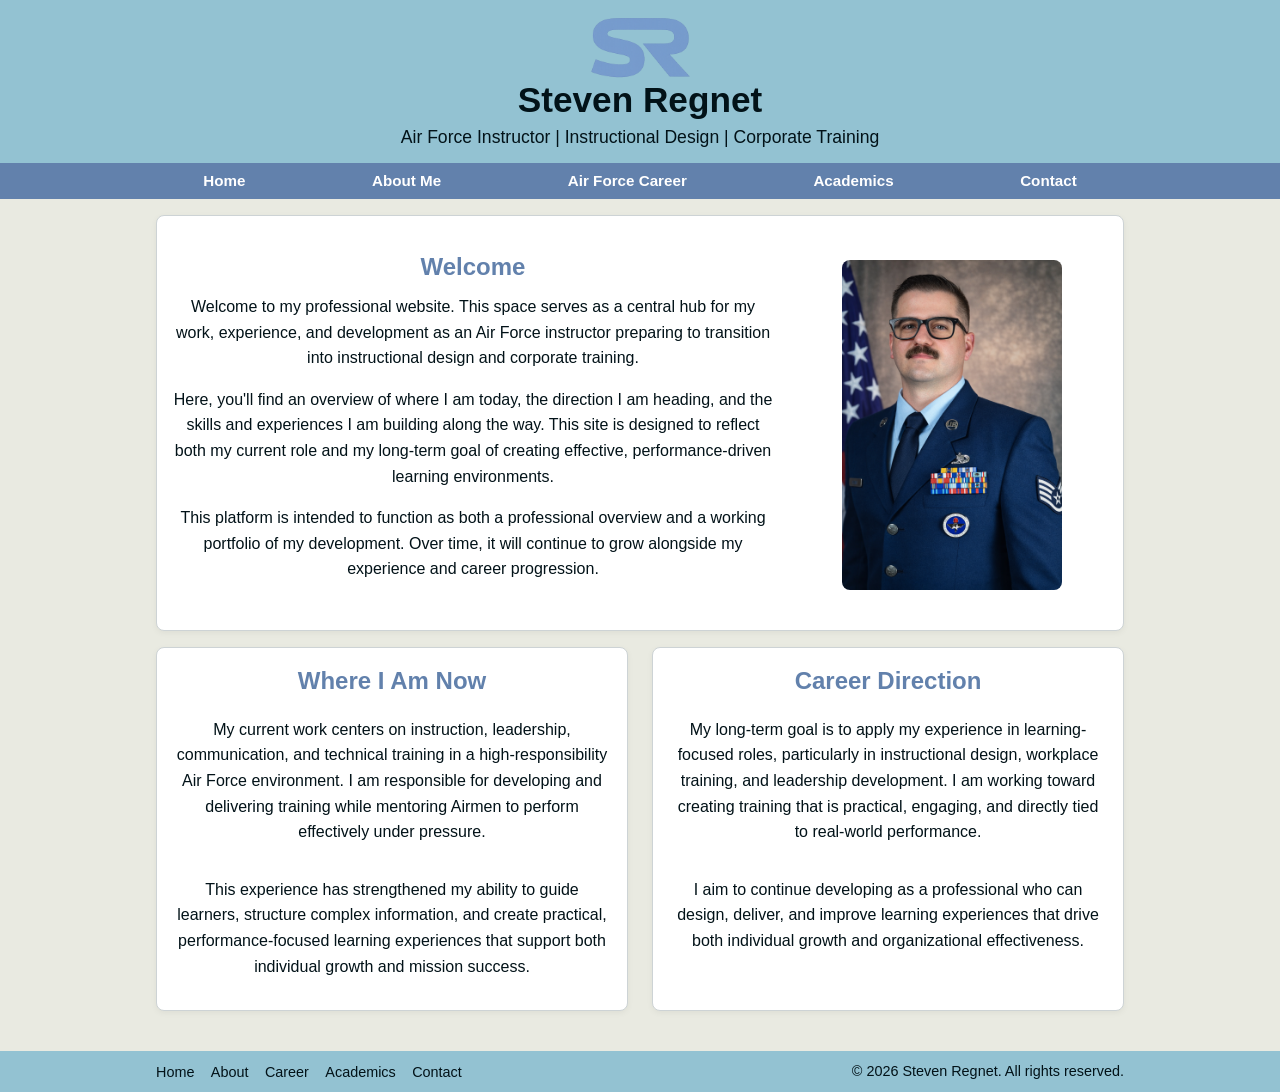
<file: index.html>
<!DOCTYPE html>
<html lang="en">

<head>
  <meta charset="utf-8">
  <meta name="viewport" content="width=device-width, initial-scale=1.0">
  <title>Home | Steven Regnet</title>
  <link rel="stylesheet" href="stevenregnet.css">
  <link rel="icon" type="image/png" href="favicon.png">
  <link rel="shortcut icon" href="favicon.png">
  <meta name="description" content="Learn more about Steven Regnet, his background, values, and career journey.">
</head>
<!-- Google tag (gtag.js) -->
<script async src="https://www.googletagmanager.com/gtag/js?id=G-LES7SQQPZR"></script>
<script>
  window.dataLayer = window.dataLayer || [];
  function gtag(){dataLayer.push(arguments);}
  gtag('js', new Date());

  gtag('config', 'G-LES7SQQPZR');
</script>
<body>

  <header>
    <img src="SR_Logo_Transparent.png" alt="SR Logo" class="logo">
    <h1>Steven Regnet</h1>
    <p>Air Force Instructor | Instructional Design | Corporate Training</p>
  </header>

  <nav>
    <div class="nav-container">
      <a href="index.html">Home</a>
      <a href="about.html">About Me</a>
      <a href="career.html">Air Force Career</a>
      <a href="academics.html">Academics</a>
      <a href="contact.html">Contact</a>
    </div>
  </nav>

  <main>
    <section class="hero">
      <div class="hero-content">

        <div class="hero-text">
          <h2>Welcome</h2>
          <p>
            Welcome to my professional website. This space serves as a central hub for my work, experience, and
            development as an Air Force instructor preparing to transition into instructional design and corporate
            training.
          </p>
          <p>
            Here, you'll find an overview of where I am today, the direction I am heading, and the skills and
            experiences I am building along the way. This site is designed to reflect both my current role and my
            long-term goal of creating effective, performance-driven learning environments.
          </p>
          <p>This platform is intended to function as both a professional overview and a working portfolio of my
            development. Over time, it will continue to grow alongside my experience and career
            progression.
          </p>
        </div>
        <img src="Regnet_Blues.png" alt="Professional photo of Steven Regnet">
      </div>
    </section>

    <div class="two-column">
      <section>
        <h2>Where I Am Now</h2>
        <p>
          My current work centers on instruction, leadership, communication, and technical training in a
          high-responsibility Air Force environment. I am responsible for developing and delivering training while
          mentoring Airmen to perform effectively under pressure.
        </p>
        <p>This experience has strengthened my ability to guide learners, structure complex information, and create
          practical, performance-focused learning experiences that support both individual growth and mission success.
        </p>
      </section>

      <section>
        <h2>Career Direction</h2>
        <p>
          My long-term goal is to apply my experience in learning-focused roles, particularly in instructional design,
          workplace training, and leadership development. I am working toward creating training that is practical,
          engaging, and directly tied to real-world performance.
        </p>
        <p>
          I aim to continue developing as a professional who can design, deliver, and improve learning experiences that
          drive both individual growth and organizational effectiveness.
        </p>
      </section>
    </div>
  </main>

  <footer>
    <div class="footer-container">

      <div class="footer-left">
        <a href="index.html">Home</a>
        <a href="about.html">About</a>
        <a href="career.html">Career</a>
        <a href="academics.html">Academics</a>
        <a href="contact.html">Contact</a>
      </div>

      <div class="footer-right">
        <p>&copy; 2026 Steven Regnet. All rights reserved.</p>
      </div>

    </div>
  </footer>

</body>

</html>
</file>
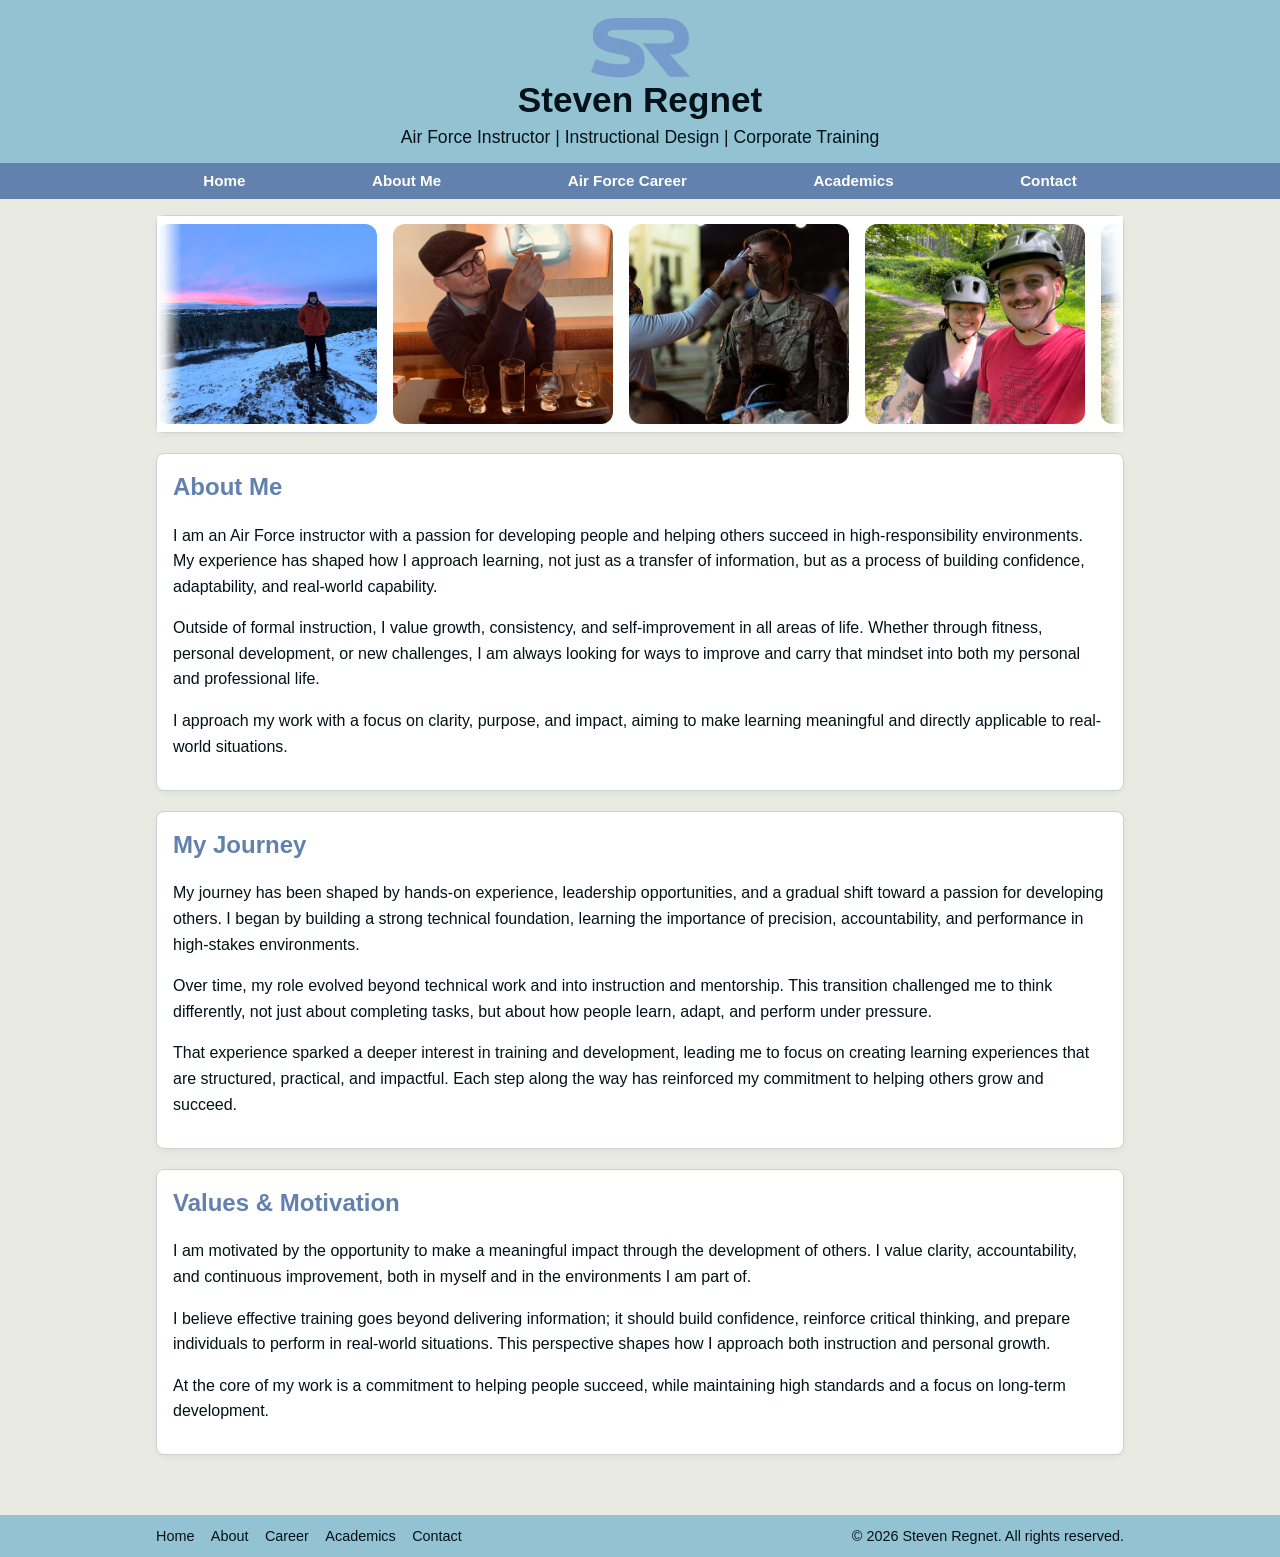
<file: about.html>
<!DOCTYPE html>
<html lang="en">

<head>
  <meta charset="utf-8">
  <meta name="viewport" content="width=device-width, initial-scale=1.0">
  <title>About Me | Steven Regnet</title>
  <link rel="stylesheet" href="stevenregnet.css">
  <link rel="icon" type="image/png" href="favicon.png">
  <link rel="shortcut icon" href="favicon.png">
  <meta name="description" content="Learn more about Steven Regnet, his background, values, and career journey.">
</head>
<!-- Google tag (gtag.js) -->
<script async src="https://www.googletagmanager.com/gtag/js?id=G-LES7SQQPZR"></script>
<script>
  window.dataLayer = window.dataLayer || [];
  function gtag(){dataLayer.push(arguments);}
  gtag('js', new Date());

  gtag('config', 'G-LES7SQQPZR');
</script>
<body>

  <header>
    <img src="SR_Logo_Transparent.png" alt="SR Logo" class="logo">
    <h1>Steven Regnet</h1>
    <p>Air Force Instructor | Instructional Design | Corporate Training</p>
  </header>

  <nav>
    <div class="nav-container">
      <a href="index.html">Home</a>
      <a href="about.html">About Me</a>
      <a href="career.html">Air Force Career</a>
      <a href="academics.html">Academics</a>
      <a href="contact.html">Contact</a>
    </div>
  </nav>

  <main>
    <section class="about-slider-section">
      <div class="photo-slider">
        <div class="photo-track">
          <img src="Iceland.jpg" alt="Steven photo 1" class="slider-img">
          <img src="scotch.jpg" alt="Steven photo 2" class="slider-img">
          <img src="covid.jpg" alt="Steven photo 3" class="slider-img">
          <img src="biking.jpg" alt="Steven photo 4" class="slider-img">
          <img src="scotland.jpg" alt="Steven photo 5" class="slider-img">
          <img src="fish.jpg" alt="Steven photo 6" class="slider-img">
          <img src="specs.jpg" alt="Steven photo 7" class="slider-img">
          <img src="Iceland.jpg" alt="Steven photo 1 duplicate" class="slider-img">
          <img src="scotch.jpg" alt="Steven photo 2 duplicate" class="slider-img">
          <img src="covid.jpg" alt="Steven photo 3 duplicate" class="slider-img">
          <img src="biking.jpg" alt="Steven photo 4 duplicate" class="slider-img">
          <img src="scotland.jpg" alt="Steven photo 5 duplicate" class="slider-img">
          <img src="fish.jpg" alt="Steven photo 6 duplicate" class="slider-img">
          <img src="specs.jpg" alt="Steven photo 7 duplicate" class="slider-img">
        </div>
      </div>
    </section>

    <section>
      <h2>About Me</h2>
      <p>
        I am an Air Force instructor with a passion for developing people and helping others succeed in
        high-responsibility environments. My experience has shaped how I approach learning, not just as a transfer of
        information, but as a process of building confidence, adaptability, and real-world capability.
      </p>
      <p>
        Outside of formal instruction, I value growth, consistency, and self-improvement in all areas of life. Whether
        through fitness, personal development, or new challenges, I am always looking for ways to improve and carry that
        mindset into both my personal and professional life.
      </p>
      <p>
        I approach my work with a focus on clarity, purpose, and impact, aiming to make learning meaningful and directly
        applicable to real-world situations.
      </p>
    </section>

    <section>
      <h2>My Journey</h2>
      <p>
        My journey has been shaped by hands-on experience, leadership opportunities, and a gradual shift toward a
        passion for developing others. I began by building a strong technical foundation, learning the importance of
        precision, accountability, and performance in high-stakes environments.
      </p>
      <p>
        Over time, my role evolved beyond technical work and into instruction and mentorship. This transition challenged
        me to think differently, not just about completing tasks, but about how people learn, adapt, and perform under
        pressure.
      </p>
      <p>
        That experience sparked a deeper interest in training and development, leading me to focus on creating learning
        experiences that are structured, practical, and impactful. Each step along the way has reinforced my commitment
        to helping others grow and succeed.
      </p>
    </section>

    <section>
      <h2>Values & Motivation</h2>
      <p>
        I am motivated by the opportunity to make a meaningful impact through the development of others. I value
        clarity, accountability, and continuous improvement, both in myself and in the environments I am part of.
      </p>
      <p>
        I believe effective training goes beyond delivering information; it should build confidence, reinforce critical
        thinking, and prepare individuals to perform in real-world situations. This perspective shapes how I approach
        both instruction and personal growth.
      </p>
      <p>
        At the core of my work is a commitment to helping people succeed, while maintaining high standards and a focus
        on long-term development.
      </p>
    </section>
  </main>

  <footer>
    <div class="footer-container">

      <div class="footer-left">
        <a href="index.html">Home</a>
        <a href="about.html">About</a>
        <a href="career.html">Career</a>
        <a href="academics.html">Academics</a>
        <a href="contact.html">Contact</a>
      </div>

      <div class="footer-right">
        <p>&copy; 2026 Steven Regnet. All rights reserved.</p>
      </div>

    </div>
  </footer>

</body>

</html>
</file>
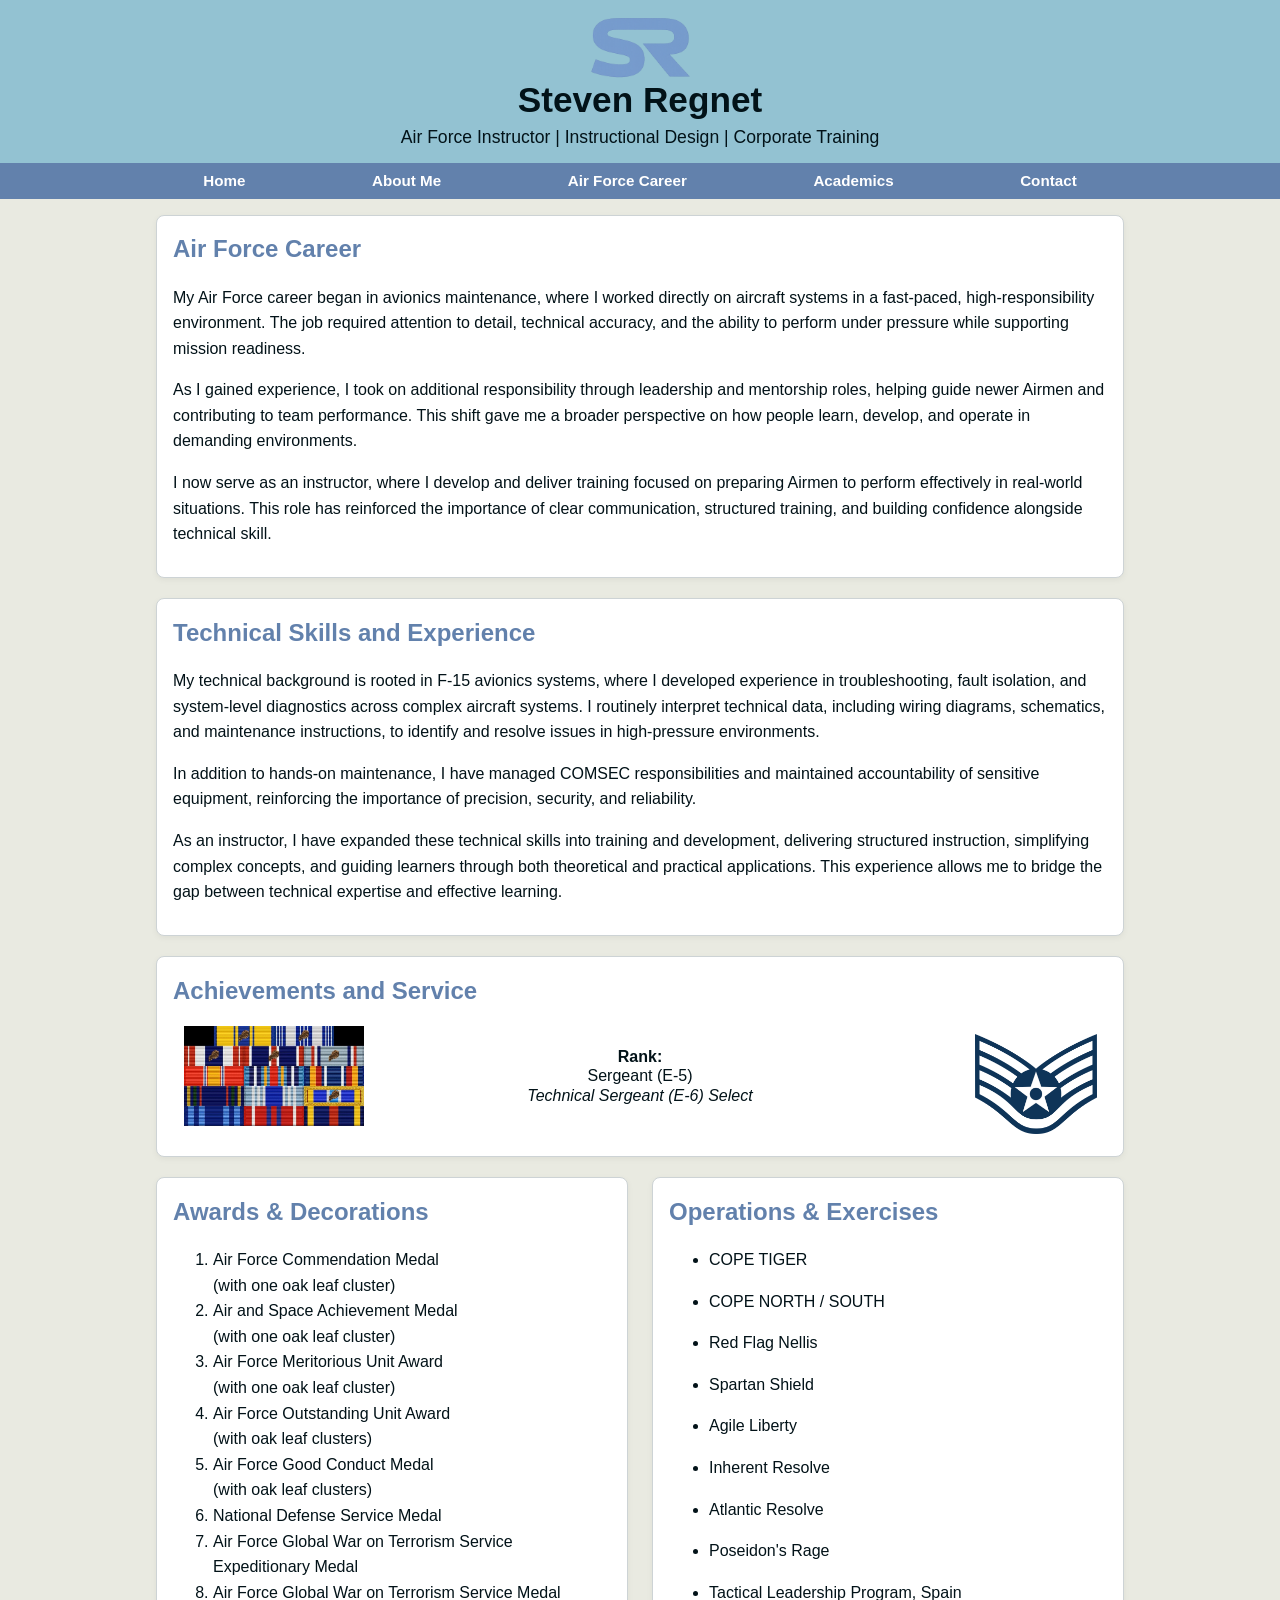
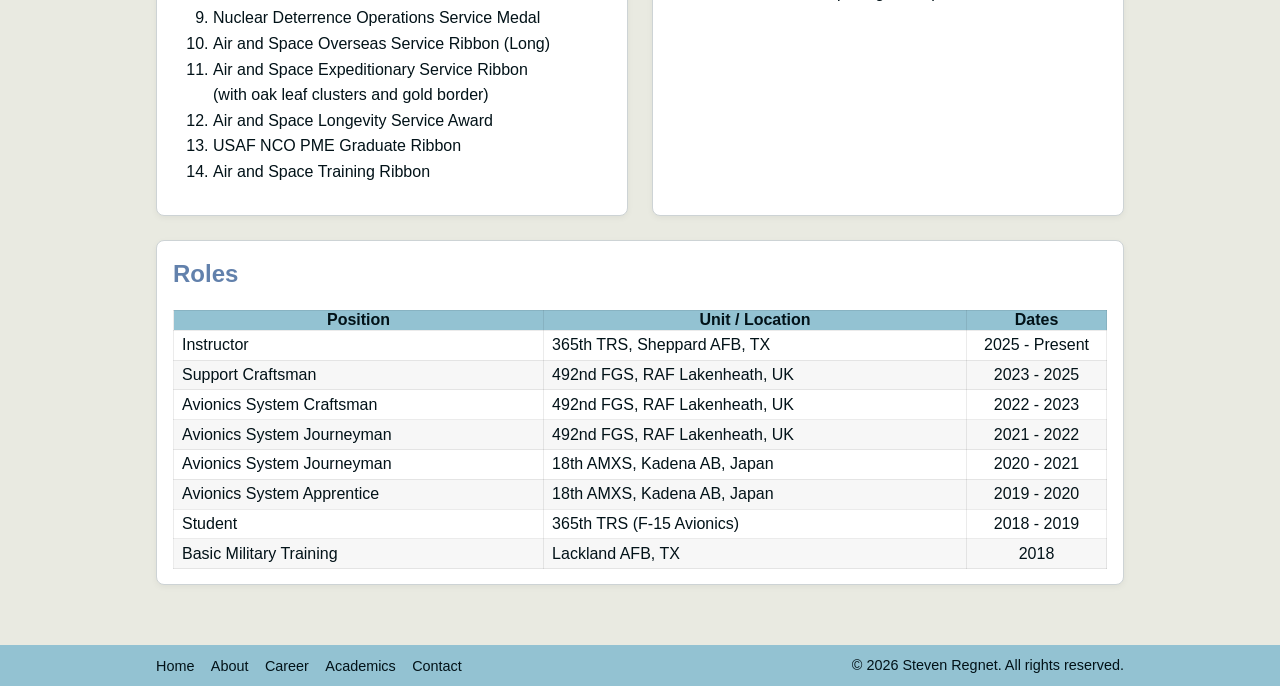
<file: career.html>
<!DOCTYPE html>
<html lang="en">

<head>
  <meta charset="utf-8">
  <meta name="viewport" content="width=device-width, initial-scale=1.0">
  <title>Air Force Career | Steven Regnet</title>
  <link rel="stylesheet" href="stevenregnet.css">
  <link rel="icon" type="image/png" href="favicon.png">
  <link rel="shortcut icon" href="favicon.png">
  <meta name="description" content="Learn more about Steven Regnet, his background, values, and career journey.">
</head>
<!-- Google tag (gtag.js) -->
<script async src="https://www.googletagmanager.com/gtag/js?id=G-LES7SQQPZR"></script>
<script>
  window.dataLayer = window.dataLayer || [];
  function gtag(){dataLayer.push(arguments);}
  gtag('js', new Date());

  gtag('config', 'G-LES7SQQPZR');
</script>
<body>

  <header>
    <img src="SR_Logo_Transparent.png" alt="SR Logo" class="logo">
    <h1>Steven Regnet</h1>
    <p>Air Force Instructor | Instructional Design | Corporate Training</p>
  </header>

  <nav>
    <div class="nav-container">
      <a href="index.html">Home</a>
      <a href="about.html">About Me</a>
      <a href="career.html">Air Force Career</a>
      <a href="academics.html">Academics</a>
      <a href="contact.html">Contact</a>
    </div>
  </nav>

  <main>
    <section>
      <h2>Air Force Career</h2>
      <p>
        My Air Force career began in avionics maintenance, where I worked directly on aircraft systems in a fast-paced,
        high-responsibility environment. The job required attention to detail, technical accuracy, and the ability to
        perform under pressure while supporting mission readiness.
      </p>
      <p>
        As I gained experience, I took on additional responsibility through leadership and mentorship roles, helping
        guide newer Airmen and contributing to team performance. This shift gave me a broader perspective on how people
        learn, develop, and operate in demanding environments.
      </p>
      <p>
        I now serve as an instructor, where I develop and deliver training focused on preparing Airmen to perform
        effectively in real-world situations. This role has reinforced the importance of clear communication, structured
        training, and building confidence alongside technical skill.
      </p>
    </section>

    <section>
      <h2>Technical Skills and Experience</h2>
      <p>
        My technical background is rooted in F-15 avionics systems, where I developed experience in troubleshooting,
        fault isolation, and system-level diagnostics across complex aircraft systems. I routinely interpret technical
        data, including wiring diagrams, schematics, and maintenance instructions, to identify and resolve issues in
        high-pressure environments.
      </p>
      <p>
        In addition to hands-on maintenance, I have managed COMSEC responsibilities and maintained accountability of
        sensitive equipment, reinforcing the importance of precision, security, and reliability.
      </p>
      <p>
        As an instructor, I have expanded these technical skills into training and development, delivering structured
        instruction, simplifying complex concepts, and guiding learners through both theoretical and practical
        applications. This experience allows me to bridge the gap between technical expertise and effective learning.
      </p>
    </section>

    <section>
      <h2>Achievements and Service</h2>
      <div class="rank-header">
        <div class="rank-side rank-left">
          <img src="ribbonrack.jpg" alt="Air Force Ribbon Rack" class="ribbon-rack">
        </div>
        <div class="rank-text">
          <p><strong>Rank:</strong></p>
          <p>Sergeant (E-5)</p>
          <p><em>Technical Sergeant (E-6) Select</em></p>
        </div>
        <div class="rank-side rank-right">
          <img src="ssgt_rank.png" alt="Staff Sergeant Rank">
        </div>
      </div>
    </section>

    <div class="two-column-left">
      <section>
        <h2>Awards & Decorations</h2>
        <ol>
          <li>Air Force Commendation Medal<br>(with one oak leaf cluster)</li>
          <li>Air and Space Achievement Medal<br>(with one oak leaf cluster)</li>
          <li>Air Force Meritorious Unit Award<br>(with one oak leaf cluster)</li>
          <li>Air Force Outstanding Unit Award<br>(with oak leaf clusters)</li>
          <li>Air Force Good Conduct Medal<br>(with oak leaf clusters)</li>
          <li>National Defense Service Medal</li>
          <li>Air Force Global War on Terrorism Service Expeditionary Medal</li>
          <li>Air Force Global War on Terrorism Service Medal</li>
          <li>Nuclear Deterrence Operations Service Medal</li>
          <li>Air and Space Overseas Service Ribbon (Long)</li>
          <li>Air and Space Expeditionary Service Ribbon<br>(with oak leaf clusters and gold border)</li>
          <li>Air and Space Longevity Service Award</li>
          <li>USAF NCO PME Graduate Ribbon</li>
          <li>Air and Space Training Ribbon</li>
        </ol>
      </Section>

      <section>
        <h2>Operations & Exercises</h2>
        <ul>
          <li>COPE TIGER</li>
          <li>COPE NORTH / SOUTH</li>
          <li>Red Flag Nellis</li>
          <li>Spartan Shield</li>
          <li>Agile Liberty</li>
          <li>Inherent Resolve</li>
          <li>Atlantic Resolve</li>
          <li>Poseidon's Rage</li>
          <li>Tactical Leadership Program, Spain</li>
        </ul>
      </section>
    </div>

    <div>
      <section>
        <h2>Roles</h2>
        <table>
          <thead>
            <tr>
              <th>Position</th>
              <th>Unit / Location</th>
              <th>Dates</th>
            </tr>
          </thead>
          <tbody>
            <tr>
              <td>Instructor</td>
              <td>365th TRS, Sheppard AFB, TX</td>
              <td class="date">2025 - Present</td>
            </tr>

            <tr>
              <td>Support Craftsman</td>
              <td>492nd FGS, RAF Lakenheath, UK</td>
              <td class="date">2023 - 2025</td>
            </tr>

            <tr>
              <td>Avionics System Craftsman</td>
              <td>492nd FGS, RAF Lakenheath, UK</td>
              <td class="date">2022 - 2023</td>
            </tr>

            <tr>
              <td>Avionics System Journeyman</td>
              <td>492nd FGS, RAF Lakenheath, UK</td>
              <td class="date">2021 - 2022</td>
            </tr>

            <tr>
              <td>Avionics System Journeyman</td>
              <td>18th AMXS, Kadena AB, Japan</td>
              <td class="date">2020 - 2021</td>
            </tr>

            <tr>
              <td>Avionics System Apprentice</td>
              <td>18th AMXS, Kadena AB, Japan</td>
              <td class="date">2019 - 2020</td>
            </tr>

            <tr>
              <td>Student</td>
              <td>365th TRS (F-15 Avionics)</td>
              <td class="date">2018 - 2019</td>
            </tr>

            <tr>
              <td>Basic Military Training</td>
              <td>Lackland AFB, TX</td>
              <td class="date">2018</td>
            </tr>
          </tbody>
        </table>
      </section>
    </div>
  </main>

  <footer>
    <div class="footer-container">

      <div class="footer-left">
        <a href="index.html">Home</a>
        <a href="about.html">About</a>
        <a href="career.html">Career</a>
        <a href="academics.html">Academics</a>
        <a href="contact.html">Contact</a>
      </div>

      <div class="footer-right">
        <p>&copy; 2026 Steven Regnet. All rights reserved.</p>
      </div>

    </div>
  </footer>

</body>

</html>
</file>
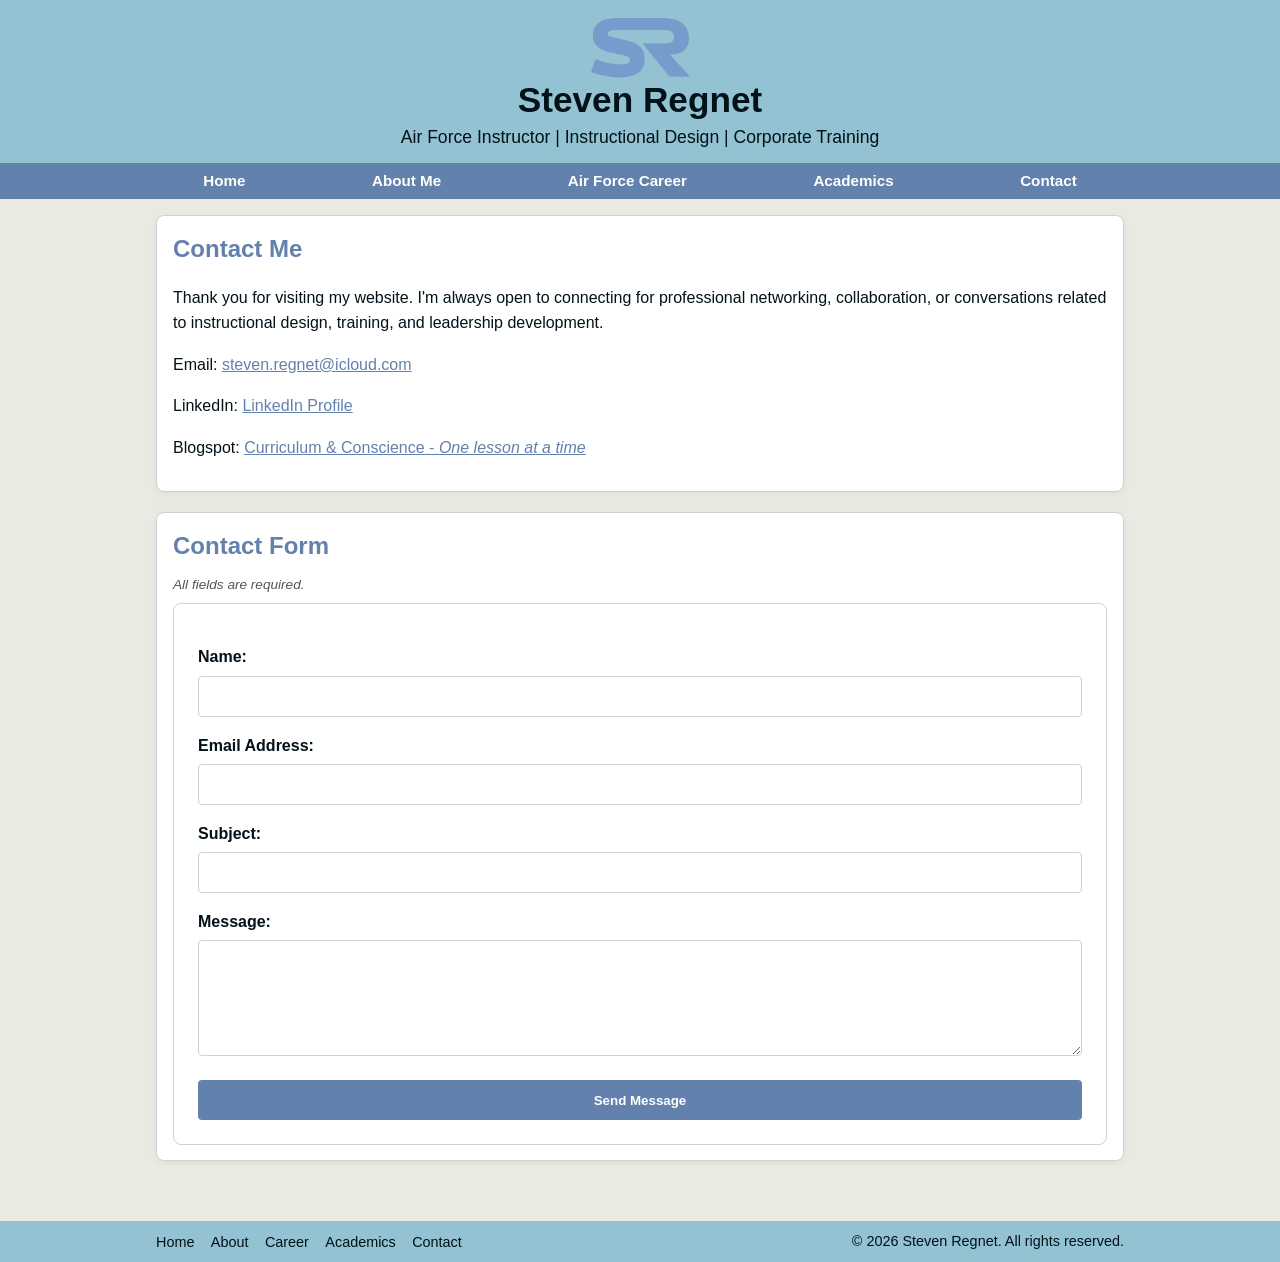
<file: contact.html>
<!DOCTYPE html>
<html lang="en">

<head>
  <meta charset="utf-8">
  <meta name="viewport" content="width=device-width, initial-scale=1.0">
  <title>Contact | Steven Regnet</title>
  <link rel="stylesheet" href="stevenregnet.css">
  <link rel="icon" type="image/png" href="favicon.png">
  <link rel="shortcut icon" href="favicon.png">
  <meta name="description" content="Learn more about Steven Regnet, his background, values, and career journey.">
</head>
<!-- Google tag (gtag.js) -->
<script async src="https://www.googletagmanager.com/gtag/js?id=G-LES7SQQPZR"></script>
<script>
  window.dataLayer = window.dataLayer || [];
  function gtag(){dataLayer.push(arguments);}
  gtag('js', new Date());

  gtag('config', 'G-LES7SQQPZR');
</script>
<body>

  <header>
    <img src="SR_Logo_Transparent.png" alt="SR Logo" class="logo">
    <h1>Steven Regnet</h1>
    <p>Air Force Instructor | Instructional Design | Corporate Training</p>
  </header>

  <nav>
    <div class="nav-container">
      <a href="index.html">Home</a>
      <a href="about.html">About Me</a>
      <a href="career.html">Air Force Career</a>
      <a href="academics.html">Academics</a>
      <a href="contact.html">Contact</a>
    </div>
  </nav>

  <main>
    <section>
      <h2>Contact Me</h2>
      <p>
        Thank you for visiting my website. I'm always open to connecting for professional networking, collaboration, or
        conversations related to instructional design, training, and leadership development.
      </p>
      <p>
        Email: <a href="mailto:steven.regnet@icloud.com">steven.regnet@icloud.com</a>
      </p>
      <p>
        LinkedIn: <a href="https://www.linkedin.com/in/steven-regnet" target="_blank" rel="noopener noreferrer">LinkedIn
          Profile</a>
      </p>
      <p>
        Blogspot:
        <a href="https://stevenregnet.blogspot.com/" target="_blank" rel="noopener noreferrer">Curriculum &
          Conscience - <em>One lesson at a time</em></a>
      </p>
    </section>
    <section>
      <h2>Contact Form</h2>
      <p class="form-note"><em>All fields are required.</em></p>
      <form action="#" method="post">
        <label for="fullname">Name:</label>
        <input type="text" id="fullname" name="fullname" required>

        <label for="email">Email Address:</label>
        <input type="email" id="email" name="email" required>

        <label for="subject">Subject:</label>
        <input type="text" id="subject" name="subject" required>

        <label for="message">Message:</label>
        <textarea id="message" name="message" rows="6" cols="30" required></textarea>

        <input type="submit" value="Send Message">
      </form>
    </section>
  </main>

  <footer>
    <div class="footer-container">

      <div class="footer-left">
        <a href="index.html">Home</a>
        <a href="about.html">About</a>
        <a href="career.html">Career</a>
        <a href="academics.html">Academics</a>
        <a href="contact.html">Contact</a>
      </div>

      <div class="footer-right">
        <p>&copy; 2026 Steven Regnet. All rights reserved.</p>
      </div>

    </div>
  </footer>

</body>

</html>
</file>
<file: stevenregnet.css>
:root {
  --text: #021218;
  --background: #e9eae1;
  --primary: #93c2d2;
  --secondary: #cdd3d5;
  --accent: #6281ac;
}

* {
  box-sizing: border-box;
}

body {
  margin: 0;
  font-family: Arial, Helvetica, sans-serif;
  background-color: var(--background);
  color: var(--text);
  line-height: 1.6;
  min-height: 100vh;
  display: flex;
  flex-direction: column;
}

header {
  background-color: var(--primary);
  color: var(--text);
  text-align: center;
  padding: 1rem 1rem 0.75rem 1rem;
}

header h1 {
  margin: 0;
  font-size: 2.2rem;
  line-height: 1.1;
}

header p {
  margin: 0.2rem 0 0 0;
  font-size: 1.1rem;
}

.logo {
  width: 100px;
  height: auto;
  display: block;
  margin: 0 auto 0.15rem auto;
  border-radius: 0;
}

nav {
  background-color: var(--accent);
  padding: 0.2rem 1rem;
}

.nav-container {
  max-width: 1000px;
  margin: 0 auto;
  display: flex;
  justify-content: space-around;
  align-items: center;
  flex-wrap: wrap;
  gap: 0;
}

nav a {
  color: white;
  text-decoration: none;
  font-weight: bold;
  font-size: 0.95rem;
  padding: 0.15rem 0.4rem;
  white-space: nowrap;
}

nav a:hover {
  color: var(--background);
  text-decoration: none;
}

main {
  width: 100%;
  max-width: 1000px;
  min-width: 0;
  margin: 0 auto;
  padding: 1rem 1rem 0.5rem 1rem;
  flex: 1;
}

section {
  background-color: white;
  border: 1px solid var(--secondary);
  border-radius: 8px;
  padding: 0.9rem 1rem;
  margin-bottom: 1.25rem;
  box-shadow: 0 2px 6px rgba(0, 0, 0, 0.05);
}

h2,
h3 {
  color: var(--accent);
  margin-top: 0;
  margin-bottom: 0;
}

h4 {
  margin-top: 0;
}

img {
  max-width: 100%;
  height: auto;
  border-radius: 8px;
}

label {
  margin-top: 0.75rem;
}

table {
  width: 100%;
  border-collapse: collapse;
  margin-top: 1rem;
  background-color: white;
}

th,
td {
  border: 1px solid rgba(0, 0, 0, 0.08);
  padding: 0.4rem 0.5rem;
  text-align: left;
  line-height: 1;
}

th {
  background-color: var(--primary);
  font-weight: bold;
  text-align: center;
  line-height: .4;
}

tbody tr:nth-child(even) {
  background-color: #f7f7f7;
}

td:last-child,
th:last-child {
  width: 140px;
}

tbody tr:hover {
  background-color: #eef3f5;
}

.date {
  text-align: center;
}

a {
  color: var(--accent);
}

a:hover {
  color: var(--text);
}

form {
  background-color: white;
  border: 1px solid var(--secondary);
  border-radius: 8px;
  padding: 1.5rem;
}

label {
  display: block;
  margin-top: 1rem;
  font-weight: bold;
}

input,
textarea {
  width: 100%;
  padding: 0.75rem;
  margin-top: 0.35rem;
  border: 1px solid var(--secondary);
  border-radius: 4px;
  font-family: Arial, Helvetica, sans-serif;
}

textarea {
  resize: vertical;
}

input[type="submit"],
button {
  background-color: var(--accent);
  color: white;
  border: none;
  padding: 0.8rem 1.25rem;
  margin-top: 1rem;
  border-radius: 4px;
  cursor: pointer;
  font-weight: bold;
}

input[type="submit"]:hover,
button:hover {
  background-color: var(--primary);
  color: var(--text);
}

footer {
  background-color: var(--primary);
  color: var(--text);
  text-align: center;
  padding: .5rem;
  margin-top: 2rem;
}

.footer-container {
  max-width: 1000px;
  margin: 0 auto;
  padding: 0 1rem;
  display: flex;
  justify-content: space-between;
  align-items: center;
  flex-wrap: wrap;
  gap: 0.5rem;
}

.footer-left a {
  margin-right: 0.75rem;
  text-decoration: none;
  color: var(--text);
  font-size: 0.9rem;
}

.footer-left a:hover {
  text-decoration: underline;
}

.footer-right p {
  margin: 0;
  font-size: 0.9rem;

}

html,
body {
  overflow-x: hidden;
}

.hero {
  text-align: center;
  padding: 2rem 1rem;
  margin-bottom: 1rem;
}

.hero img {
  height: auto;
  max-width: 220px;
  margin-top: .75rem;
  margin: 0.75rem auto 0 auto;
  display: block;
}

.hero-content {
  display: flex;
  align-items: flex-start;
  gap: 1.5rem;
}

.hero-text {
  flex: 1;
  max-width: 600px;
}

.hero-text h2 {
  margin-top: 0;
  margin-bottom: 0.5rem;
}

.hero-text p {
  margin-top: 0;
}

.about-img {
  width: 200px;
  height: 200px;
  object-fit: cover;
  border-radius: 50%;
  display: block;
  margin: 1rem auto;
}

.about-img:hover {
  transform: scale(1.05);
}

.ribbon-rack {
  width: 300px;
  height: auto;
  float: right;
  margin: 0 0 1rem 1rem;
  border-radius: 0;
}

.about-slider-section,
.photo-slider {
  min-width: 0;
}

.photo-slider {
  width: 100%;
  overflow: hidden;
  background-color: transparent;
  padding: 0.5rem 0;
  border: none;
  position: relative;
}

.photo-slider::before,
.photo-slider::after {
  content: "";
  position: absolute;
  top: 0;
  bottom: 0;
  width: 25px;
  z-index: 2;
  pointer-events: none;
}

.photo-slider::before {
  left: 0;
  background: linear-gradient(to right,
      rgba(255, 255, 255, 1) 0%,
      rgba(255, 255, 255, 0.85) 30%,
      rgba(255, 255, 255, 0) 100%);
}

.photo-slider::after {
  right: 0;
  background: linear-gradient(to left,
      rgba(255, 255, 255, 1) 0%,
      rgba(255, 255, 255, 0.85) 30%,
      rgba(255, 255, 255, 0) 100%);
}

.photo-track {
  display: flex;
  width: max-content;
  max-width: none;
  animation: scrollPhotos 60s linear infinite;
}

.slider-img {
  width: 220px;
  height: 200px;
  object-fit: cover;
  margin-right: 1rem;
  border-radius: 12px;
  flex-shrink: 0;
}

.about-slider-section {
  padding: 0;
}

.two-column {
  display: flex;
  gap: 1.5rem;
  margin-top: 0.5rem;
}

.two-column section {
  display: flex;
  flex-direction: column;
  justify-content: flex-start;
  flex: 1;
  margin-bottom: 0;
  text-align: center;
}

.rank-header {
  padding: 0.5rem 0;
  display: flex;
  align-items: center;
  margin-bottom: 0rem;
}

.rank-side {
  flex: 0 0 180px;
  display: flex;
  align-items: center;
}

.rank-left {
  justify-content: flex-start;
}

.rank-right {
  justify-content: flex-end;
}

.rank-header img {
  height: 100px;
  width: auto;
  border-radius: 0;
  display: block;
}

.rank-left img {
  position: relative;
  top: 8px;
  left: -5px;
}

.rank-right img {
  position: relative;
  top: 8px;
  left: -10px;
}

.rank-text {
  flex: 1;
  text-align: center;
  display: flex;
  flex-direction: column;
  justify-content: center;
}

.rank-text p {
  margin: 0;
  line-height: 1.2;
}

.two-column-left {
  display: flex;
  gap: 1.5rem;
  margin-top: 0.5rem;
}

.two-column-left section {
  display: flex;
  flex-direction: column;
  justify-content: flex-start;
  flex: 1;
  margin-bottom: 1.5rem;
  text-align: left;
}

.two-column-left ul li {
  margin-bottom: 1rem;
}

.form-note {
  font-size: 0.85rem;
  color: #555;
  margin-top: 0.5rem;
  margin-bottom: 0.5rem;
}

@media (max-width: 700px) {
  .nav-container {
    justify-content: center;
    gap: 0.3rem 0.5rem;
  }

  nav a {
    font-size: 0.9rem;
    padding: 0.15rem 0.35rem;
  }

  .hero-content {
    flex-direction: column;
    text-align: center;
  }

  .hero img {
    margin: 1rem auto 0;
  }

  .two-column {
    display: flex;
    gap: 1.5rem;
    margin-top: 0.5rem;
    flex-direction: column;
  }

  .rank-header {
    flex-direction: column;
    align-items: center;
    text-align: center;
    gap: 0.75rem;
  }

  .rank-side {
    flex: none;
    width: auto;
    justify-content: center;
  }

  .rank-left img,
  .rank-right img {
    position: static;
    left: auto;
    top: auto;
  }

  .two-column-left {
    flex-direction: column;
    gap: 0;
  }

  .footer-container {
    flex-direction: column;
    text-align: center;
  }

  .footer-left {
    margin-bottom: 0.5rem;
  }

  .slider-img {
    width: 160px;
    height: 145px;
    margin-right: 0.5rem;
  }

  .photo-slider::before,
  .photo-slider::after {
    width: 18px;
  }
}

@media (max-width: 500px) {
  nav {
    padding: 0.35rem 0.5rem;
  }

  .nav-container {
    flex-direction: column;
    align-items: stretch;
    gap: 0.2rem;
  }

  nav a {
    display: block;
    width: 100%;
    text-align: center;
    padding: 0.45rem;
    border-top: 1px solid rgba(255, 255, 255, 0.2);
  }

  nav a:first-child {
    border-top: none;
  }

  .rank-left {
    display: none;
  }

  .rank-right {
    display: none;
  }

  .slider-img {
    width: 130px;
    height: 120px;
    margin-right: 0.4rem;
  }

  .photo-slider::before,
  .photo-slider::after {
    width: 12px;
  }
}

@keyframes scrollPhotos {
  from {
    transform: translateX(0);
  }

  to {
    transform: translateX(-50%);
  }
}

h4 {
  margin-bottom: 0;
}
</file>
